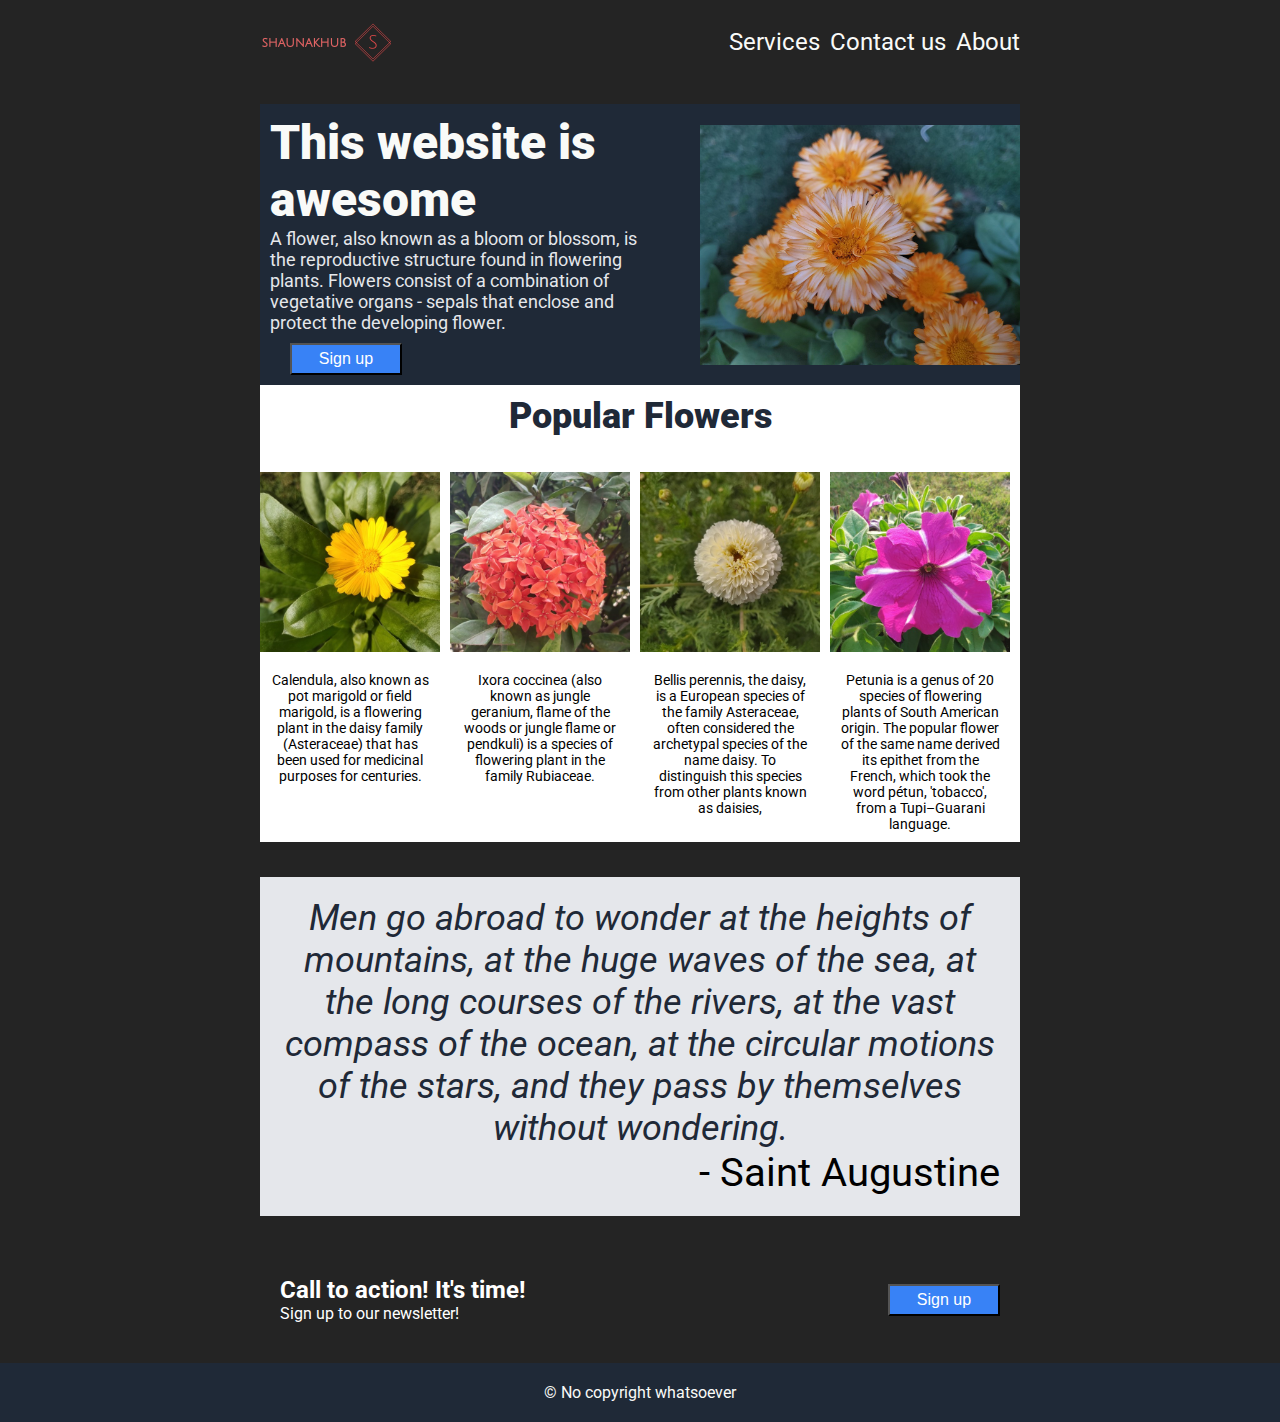
<file: index.html>
<!DOCTYPE html>
<html lang="en">
    <head>
        <meta charset="UTF-8">
        <meta name="viewport" content="width=device-width, initial-scale=1.0">
        <title>This website is awesome</title>
        <link rel="preconnect" href="https://fonts.googleapis.com">
        <link rel="preconnect" href="https://fonts.gstatic.com" crossorigin>
        <link rel="stylesheet" href="./css/style.css">
    </head>
    <body>
        <header>
            <div class="primary-navigation">
                <img src="./images/logo.png" alt="Logo" class="logo">
                <nav>
                    <ul>
                        <li><a href="./pages/services.html">Services</a></li>
                        <li><a href="./pages/contactus.html">Contact us</a></li>
                        <li><a href="./pages/about.html">About</a></li>
                    </ul>
                </nav>
            </div>
        </header>
        <main>
            <div class="wrapper">
                <div class="hero-block">
                    <div class="hero-text-area">
                        <h1 class="hero-title">This website is awesome</h1>
                        <p class="hero-content">A flower, also known as a bloom or blossom, is the reproductive structure found in flowering plants. Flowers consist of a combination of vegetative organs - sepals that enclose and protect the developing flower.</p>
                        <button class="hero-button">Sign up</button>
                    </div>
                    <img class="hero-image" src="./images/hero-image.jpg" alt="Hero image">
                </div>
                <div class="content-block">
                    <div class="card-title">Popular Flowers</div>
                    <div class="card-container">
                        <div class="card">
                            <img src="./images/flower1.jpg" alt="Calendula flower">
                            <p>Calendula, also known as pot marigold or field marigold, is a flowering plant in the daisy family (Asteraceae) that has been used for medicinal purposes for centuries.</p>
                        </div>
                        <div class="card">
                            <img src="./images/flower2.jpg" alt="Ixora flower">
                            <p>Ixora coccinea (also known as jungle geranium, flame of the woods or jungle flame or pendkuli) is a species of flowering plant in the family Rubiaceae.</p>
                        </div>
                        <div class="card">
                            <img src="./images/flower3.jpg" alt="Daisy flower">
                            <p>Bellis perennis, the daisy, is a European species of the family Asteraceae, often considered the archetypal species of the name daisy. To distinguish this species from other plants known as daisies,</p>
                        </div>
                        <div class="card">
                            <img src="./images/flower4.jpg" alt="Petunia flower">
                            <p>Petunia is a genus of 20 species of flowering plants of South American origin. The popular flower of the same name derived its epithet from the French, which took the word pétun, 'tobacco', from a Tupi–Guarani language.</p>
                        </div>
                    </div>
                </div>
                <div class="quote-block">
                    <p class="quote-text">Men go abroad to wonder at the heights of mountains, at the huge waves of the sea, at the long courses of the rivers, at the vast compass of the ocean, at the circular motions of the stars, and they pass by themselves without wondering.</p>
                    <p class="quoter-name"> - Saint Augustine</p>
                </div>
                <div class="call-to-action">
                    <div class="call-to-action-text">
                        <h2>Call to action! It's time!</h2>
                        <p>Sign up to our newsletter!</p>
                    </div>
                    <button class="sign-up-button">Sign up</button>

                </div>
            </div>
        </main>
        <footer>
            <p>© No copyright whatsoever </p>
        </footer>
    </body>
</html>
</file>
<file: css/style.css>
/*Style sheet */

/* Imporrting Roboto font */
@import url('https://fonts.googleapis.com/css2?family=Roboto:ital,wght@0,100..900;1,100..900&display=swap');
*{
    margin: 0;
    padding: 0;
    box-sizing: border-box;
}

body{
    background-color: #242424;
    color: #ffffff;
    font-family: "Roboto", sans-serif;
}

header{
    color: #F9FAF8;
    font-size: 24px;
}
.primary-navigation{
    width: 800px;
    margin: 0 auto;
    display: flex;
    justify-content: space-between;
    align-items: center;
    padding: 20px;
}

ul{
    list-style: none;
    display: flex;
    gap: 10px;
    padding: 0;
    margin: 0;
    align-items: center;
}

a {
    text-decoration: none;
    color: #F9FAF8;
}

a:hover{
    color: #3b82f6;
}

button{
    color: #ffffff;
    background-color: #3882f6;
    width: 7rem;
    height: 2rem;
    font-size: 16px;
}

button:hover{
    background-color: red;
}

footer {
    background-color: #1F2937;
}

.wrapper{
    width: 800px;
    display: flex;
    flex-direction: column;
    margin: 0 auto;
    padding: 20px;
}

.hero-block{
    /* width: 90%; */
    margin: 0 auto;
    display: flex;
    flex-direction: row;
    gap: 40px;
    background-color: #1F2937;
    justify-content: center;
    align-items: center;
}

.hero-text-area{
    padding: 10px;
}

.hero-title{
    font-size: 48px;
    color: #F9FAF8;
    font-weight: 900;
}

.hero-content{
    font-size: 18px;
    color: #E5E7EB;
    display: flex;
}

.hero-image{
    height: 240px;
    object-fit: cover;
}

.hero-button {
    margin-block-start: 10px;
    margin-inline-start: 20px;
}


.content-block{
    display: flex;
    flex-direction: column;
    background-color: #ffffff;
}

.card-title{
    display: block;
    text-align: center;
    margin-block: 10px;
    font-size:36px;
    color: #1F2937;
    font-weight: 900
}
.card-container{
    display: flex;
    flex-direction: row;
    gap: 10px;
    padding-block-start: 25px;

}

.card{
    width: 180px;
    display: flex;
    flex-direction: column;
    gap: 10px;
    justify-content: center;
}

.card >img{
    width: 180px;
    object-fit: cover;
    display: flex; 
}

.card > p{
    text-align: center;
    font-size: 14px;
    color: #000000;
    display: flex;
    padding: 10px;
    flex:1;
}

.quote-block{
    margin-block: 35px;
    padding: 20px;
    background-color: #E5E7EB;

}

.quote-text{
    font-size: 36px;
    font-weight: light;
    font-style: italic;
    text-align: center;
    color: #1F2937;
}

.quoter-name{
    text-align: right;
    font-size: 40px;
    color: #000000
}

.call-to-action{
    padding-block-start: 25px;
    display: flex;
    flex-direction: row;
    justify-content: space-between;
    align-items: center;
}

.call-to-action-text{
    margin: 0;
    padding: 0;
    padding-inline-start: 20px;
    padding-block-end: 20px;
}

.sign-up-button{
    margin-inline-end: 20px;
    margin-block-end: 20px;
}

footer > p{
    text-align: center;
    padding: 20px;
    color: #F9FAF8;
    font-size: 16px;
}
</file>
